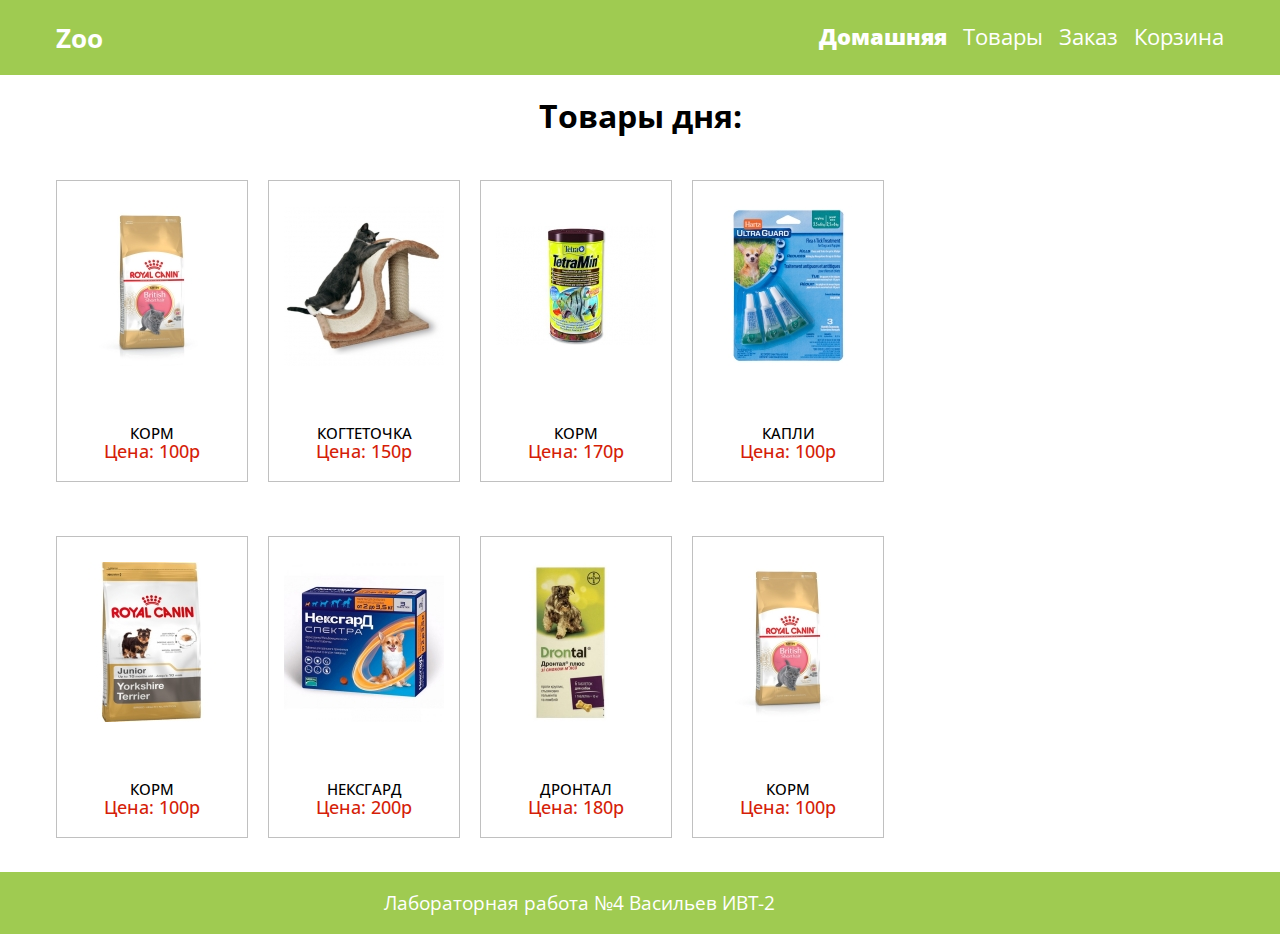
<file: lab4/index.html>
<!DOCTYPE html>
<html lang="ru">
<head>
    <meta charset="UTF-8">
    <title>Зоомагазин</title>
    <meta name="description"
          content="Что-то">
    <link rel="stylesheet" href="css/style.css">
    <meta name="viewport" content="width=device-width, initial-scale=1">
    <meta http-equiv="X-UA-Compatible" content="IE=edge">
</head>
<body>
<header>
    <nav class="header container df">
        <a href="index.html" class="header-logo">Zoo</a>
        <ul class="header-nav df">
            <li class="header-nav-item">
                <a class="header-nav-link active" href="index.html">Домашняя</a>
            </li>
            <li class="header-nav-item">
                <a class="header-nav-link" href="products.html">Товары</a>
            </li>
            <li class="header-nav-item">
                <a class="header-nav-link" href="Order.html">Заказ</a>
            </li>
            <li class="header-nav-item">
                <a class="header-nav-link" href="contact.html">Корзина</a>
            </li>
        </ul>
        <button class="btn-mobile-menu">
        </button>
    </nav>
</header>
<main>
    <section class="main-section">
        <div class="container df beta ">

            <p class="center-title ">
                Товары дня:
            </p>

            <div class="products df">
                <ul class="product-list df">
                    <li class="product-item df">
                        <div class="product">
                            <div class="product-img">
                                <a href=""><img src="images/Layer_3.jpg" alt=""></a>
                            </div>
                            <p class="product-title">
                                <a href="#">Корм</a>
                            </p>

                            <p class="product-price">Цена: 100р</p>
                        </div>
                    </li>
                    <li class="product-item df ">
                        <div class="product">
                            <div class="product-img">
                                <a href=""><img src="images/Layer_4.jpg" alt=""></a>
                            </div>
                            <p class="product-title">
                                <a href="#">Когтеточка</a>
                            </p>

                            <p class="product-price">Цена: 150р</p>
                        </div>
                    </li>
                    <li class="product-item df">
                        <div class="product">
                            <div class="product-img">
                                <a href=""><img src="images/Layer_5.jpg" alt=""></a>
                            </div>
                            <p class="product-title">
                                <a href="#">Корм</a>
                            </p>

                            <p class="product-price">Цена: 170р</p>
                        </div>
                    </li>
                    <li class="product-item df">
                        <div class="product">
                            <div class="product-img">
                                <a href=""><img src="images/Layer_6.jpg" alt=""></a>
                            </div>
                            <p class="product-title">
                                <a href="#">Капли</a>
                            </p>

                            <p class="product-price">Цена: 100р</p>
                        </div>

                    </li>
                </ul>
            </div>


            <div class="products df">
                <ul class="product-list df">
                    <li class="product-item df">
                        <div class="product">
                            <div class="product-img">
                                <a href=""><img src="images/Layer_7.jpg" alt=""></a>
                            </div>
                            <p class="product-title">
                                <a href="#">Корм</a>
                            </p>

                            <p class="product-price">Цена: 100р</p>
                        </div>
                    </li>
                    <li class="product-item df ">
                        <div class="product">
                            <div class="product-img">
                                <a href=""><img src="images/Layer_8.jpg" alt=""></a>
                            </div>
                            <p class="product-title">
                                <a href="#">Нексгард</a>
                            </p>

                            <p class="product-price">Цена: 200р</p>
                        </div>
                    </li>
                    <li class="product-item df">
                        <div class="product">
                            <div class="product-img">
                                <a href=""><img src="images/Layer_9.jpg" alt=""></a>
                            </div>
                            <p class="product-title">
                                <a href="#">Дронтал</a>
                            </p>

                            <p class="product-price">Цена: 180р</p>
                        </div>
                    </li>
                    <li class="product-item df">
                        <div class="product">
                            <div class="product-img">
                                <a href=""><img src="images/Layer_3.jpg" alt=""></a>
                            </div>
                            <p class="product-title">
                                <a href="#">Корм</a>
                            </p>

                            <p class="product-price">Цена: 100р</p>
                        </div>
                    </li>
                </ul>
            </div>
        </div>
    </section>
</main>
<footer class ="footer df">
    <p class="footer-p df">Лабораторная работа №4 Васильев ИВТ-2</p>
</footer>
<script src="./js/jquery.js"></script>
<script src="./js/wow.js"></script>
<script src="./js/main.js"></script>
</body>
</html>
</file>
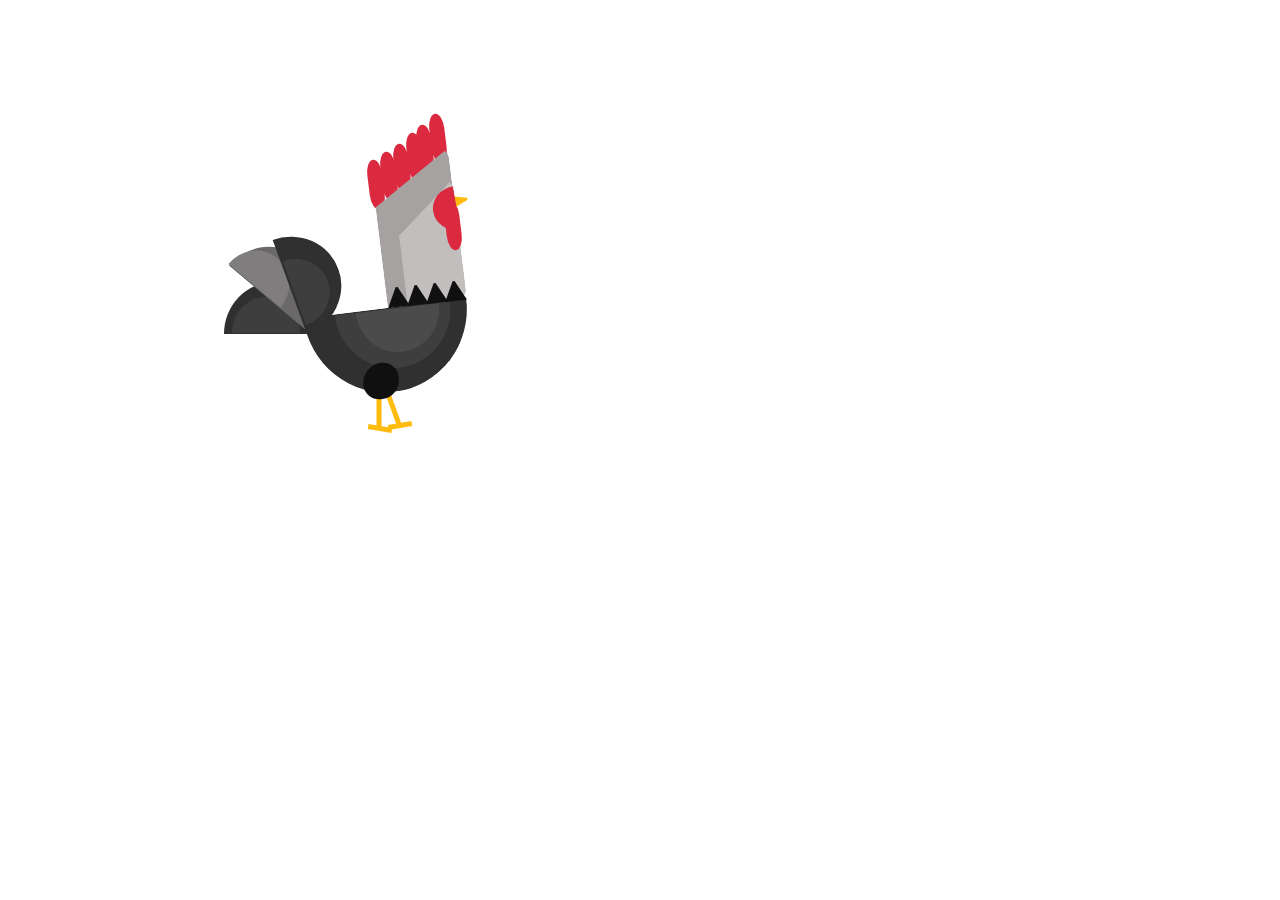
<file: lab3/cock.html>
<!doctype html>
<html lang="en">
<head>
    <meta charset="UTF-8">
    <meta name="viewport"
          content="width=device-width, user-scalable=no, initial-scale=1.0, maximum-scale=1.0, minimum-scale=1.0">
    <meta http-equiv="X-UA-Compatible" content="ie=edge">
	<link rel="stylesheet" href="css/cock.css">
    <title>Document</title>
</head>
<body>

<div class="radius"></div>
<div class="radius1"></div>
<div class="radius2"></div>
<div class="radius7 transition"></div>
<div class="radius8 transition"></div>
<div class="radius5 transition"></div>
<div class="radius6 transition"></div>
<div class="radius3 transition "></div>
<div class="radius4 transition"></div>
<div class="rec" id="re"></div>
<div class="rec1" id="re1"></div>
<div class="rec2" id="re2"></div>
<div class="rec3" id="re3"></div>
<div class="radius9" id="click" onclick="change_color('re,re1,re2,re3','#ff0e3e')"></div>
<div class="oval"></div>
<div class="oval1"></div>
<div class="oval2"></div>
<div class="oval3"></div>
<div class="oval4"></div>
<div class="oval5"></div>
<div class="trap"></div>
<div class="trap1"></div>
<div class="tri"></div>
<div class="tri1"></div>
<div class="tri2"></div>
<div class="tri3"></div>
<div class="oval6"></div>
<div class="tri4"></div>
<div class="radius10"></div>

<script>
    function change_color(elem, color) {
        elem.split(',').forEach(function(el){
            document.getElementById(el).style.background = color;
        })
    }
</script>
</body>
</html>
</file>
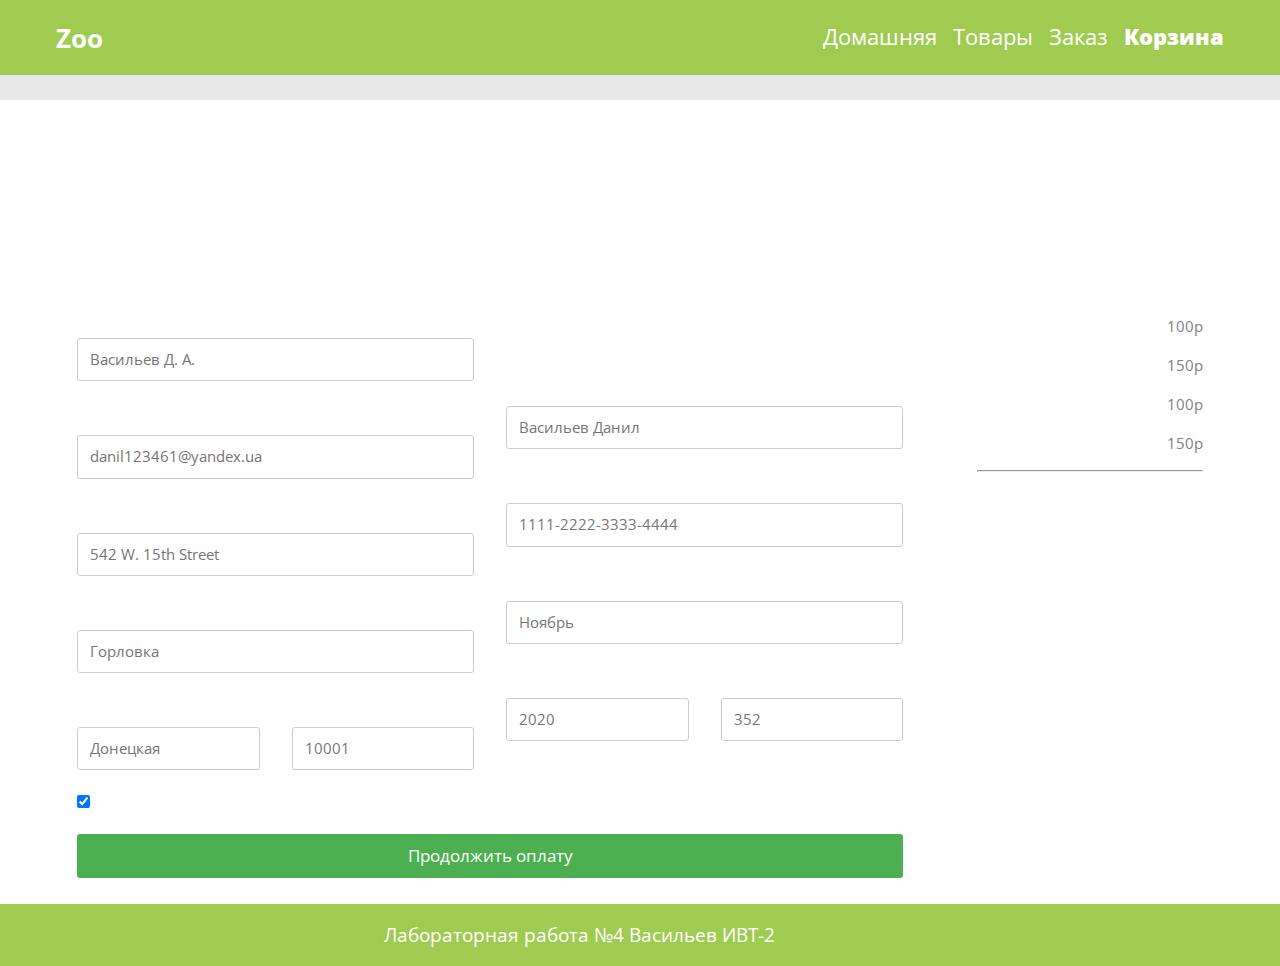
<file: lab4/contact.html>
<!DOCTYPE html>
<html lang="ru">
<head>
    <meta charset="UTF-8">
    <title>Зоомагазин</title>
    <meta name="description" content="Что-то">
    <link rel="stylesheet" href="./css/style.css">
    <meta name="viewport" content="width=device-width, initial-scale=1">
    <meta http-equiv="X-UA-Compatible" content="IE=edge">
</head>
<body>
<header>
    <nav class="header container df">
        <a href="index.html" class="header-logo">Zoo</a>
        <ul class="header-nav df">
            <li class="header-nav-item">
                <a class="header-nav-link " href="index.html">Домашняя</a>
            </li>
            <li class="header-nav-item">
                <a class="header-nav-link" href="products.html">Товары</a>
            </li>
            <li class="header-nav-item">
                <a class="header-nav-link" href="Order.html">Заказ</a>
            </li>
            <li class="header-nav-item">
                <a class="header-nav-link active" href="contact.html">Корзина</a>
            </li>
        </ul>
        <button class="btn-mobile-menu">
        </button>
    </nav>
</header>
<main>
    <section class="main-section order ">
        <div class="container df ">
            <div class="row">
                <div class="col-75">
                    <div class="container">
                        <form action="/action_page.php">

                            <div class="row">
                                <div class="col-50">
                                    <h3>Платежный адрес</h3>
                                    <label for="fname"><i class="fa fa-user"></i> Ф.И.О</label>
                                    <input type="text" id="fname" name="firstname" placeholder="Васильев Д. А.">
                                    <label for="email"><i class="fa fa-envelope"></i> Email</label>
                                    <input type="text" id="email" name="email" placeholder="danil123461@yandex.ua">
                                    <label for="adr"><i class="fa fa-address-card-o"></i> Адрес</label>
                                    <input type="text" id="adr" name="address" placeholder="542 W. 15th Street">
                                    <label for="city"><i class="fa fa-institution"></i> Город</label>
                                    <input type="text" id="city" name="city" placeholder="Горловка">

                                    <div class="row">
                                        <div class="col-50">
                                            <label for="state">Область</label>
                                            <input type="text" id="state" name="state" placeholder="Донецкая">
                                        </div>
                                        <div class="col-50">
                                            <label for="zip">Индекс</label>
                                            <input type="text" id="zip" name="zip" placeholder="10001">
                                        </div>
                                    </div>
                                </div>

                                <div class="col-50">
                                    <h3>Оплата</h3>
                                    <label for="fname">Картой</label>
                                    <div class="icon-container">
                                        <i class="fa fa-cc-visa" style="color:navy;"></i>
                                        <i class="fa fa-cc-amex" style="color:blue;"></i>
                                        <i class="fa fa-cc-mastercard" style="color:red;"></i>
                                        <i class="fa fa-cc-discover" style="color:orange;"></i>
                                    </div>
                                    <label for="cname">Карта</label>
                                    <input type="text" id="cname" name="cardname" placeholder="Васильев Данил">
                                    <label for="ccnum">Номер карты</label>
                                    <input type="text" id="ccnum" name="cardnumber" placeholder="1111-2222-3333-4444">
                                    <label for="expmonth">Exp Month</label>
                                    <input type="text" id="expmonth" name="expmonth" placeholder="Ноябрь">

                                    <div class="row">
                                        <div class="col-50">
                                            <label for="expyear">Exp Year</label>
                                            <input type="text" id="expyear" name="expyear" placeholder="2020">
                                        </div>
                                        <div class="col-50">
                                            <label for="cvv">CVV</label>
                                            <input type="text" id="cvv" name="cvv" placeholder="352">
                                        </div>
                                    </div>
                                </div>

                            </div>
                            <label>
                                <input type="checkbox" checked="checked" name="sameadr"> Отправлять новости по email
                            </label>
                            <input type="submit" value="Продолжить оплату" class="btn">
                        </form>
                    </div>
                </div>

                <div class="col-25">
                    <div class="container">
                        <h4>Товары
                            <span class="price" style="color:black">
          <i class="fa fa-shopping-cart"></i>
          <b>4</b>
        </span>
                        </h4>
                        <p><a href="#">Товар 1</a> <span class="price">100р</span></p>
                        <p><a href="#">Товар 2</a> <span class="price">150р</span></p>
                        <p><a href="#">Товар 3</a> <span class="price">100р</span></p>
                        <p><a href="#">Товар 4</a> <span class="price">150р</span></p>
                        <hr>
                        <p>Всего <span class="price" style="color:black"><b>500р</b></span></p>
                    </div>
                </div>
            </div>
        </div>
    </section>

</main>
<footer class ="footer df">
    <p class="footer-p df">Лабораторная работа №4 Васильев ИВТ-2</p>
</footer>
<script src="./js/jquery.js"></script>
<script src="./js/wow.js"></script>
<script src="./js/main.js"></script>
</body>
</html>
</file>
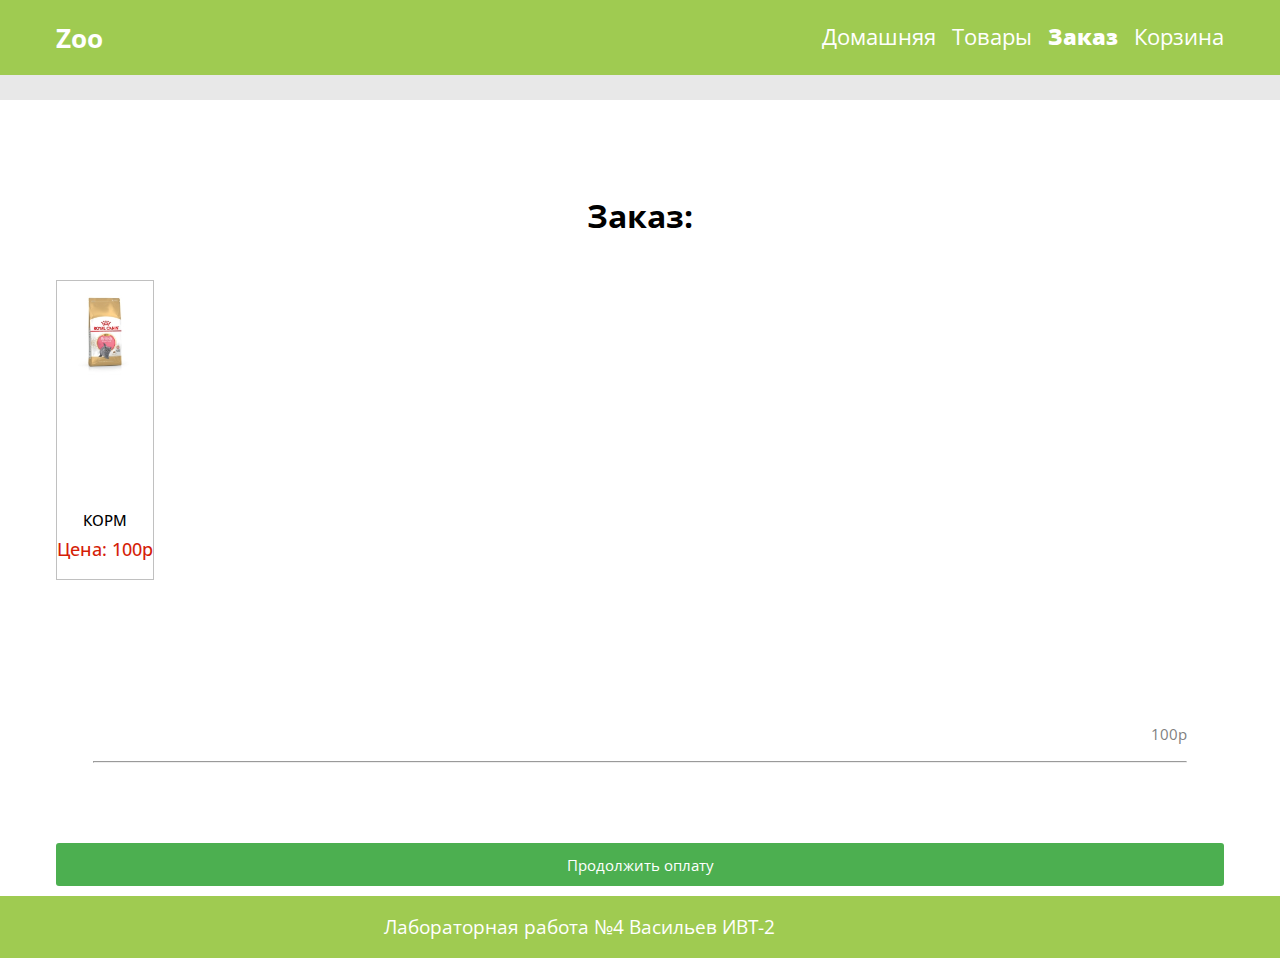
<file: lab4/Order.html>
<!DOCTYPE html>
<html lang="ru">
<head>
    <meta charset="UTF-8">
    <title>Зоомагазин</title>
    <meta name="description"
          content="что-то">
    <link rel="stylesheet" href="./css/style.css">
    <meta name="viewport" content="width=device-width, initial-scale=1">
    <meta http-equiv="X-UA-Compatible" content="IE=edge">
</head>
<body>
<header>
    <nav class="header container df">
        <a href="index.html" class="header-logo">Zoo</a>
        <ul class="header-nav df">
            <li class="header-nav-item">
                <a class="header-nav-link " href="index.html">Домашняя</a>
            </li>
            <li class="header-nav-item">
                <a class="header-nav-link" href="products.html">Товары</a>
            </li>
            <li class="header-nav-item">
                <a class="header-nav-link active" href="#">Заказ</a>
            </li>
            <li class="header-nav-item">
                <a class="header-nav-link" href="contact.html">Корзина</a>
            </li>
        </ul>
        <button class="btn-mobile-menu">
        </button>
    </nav>
</header>
<main>
    <section class="main-section order">
        <div class="container df ">

            <p class="center-title ">
                Заказ:
            </p>

            <div class="products alfa df ">
                <ul class="product-list df">
                    <li class="product-item df">
                        <div class="product">
                            <div class="product-img">
                                <a href=""><img src="images/Layer_3.jpg" alt=""></a>
                            </div>
                            <p class="product-title">
                                <a href="#">Корм</a>
                            </p>

                            <p class="product-price">Цена: 100р</p>
                        </div>
                    </li>

                </ul>
            </div>
            <form action="/action_page.php">
            <div class="col-25">
                <div class="container">
                    <h4>Товары
                        <span class="price" style="color:black">
          <i class="fa fa-shopping-cart"></i>
          <b>1</b>
        </span>
                    </h4>
                    <p><a href="#">Корм </a> <span class="price">100р</span></p>

                    <hr>
                    <p>Всего <span class="price" style="color:black"><b>100р</b></span></p>
                </div>
            </div>

                <button class="btn" ><a href="contact.html">Продолжить оплату</a></button>
        </form>
        </div>
    </section>
</main>
<footer class ="footer df">
    <p class="footer-p df">Лабораторная работа №4 Васильев ИВТ-2</p>
</footer>
<script src="./js/jquery.js"></script>
<script src="./js/wow.js"></script>
<script src="./js/main.js"></script>
</body>
</html>
</file>
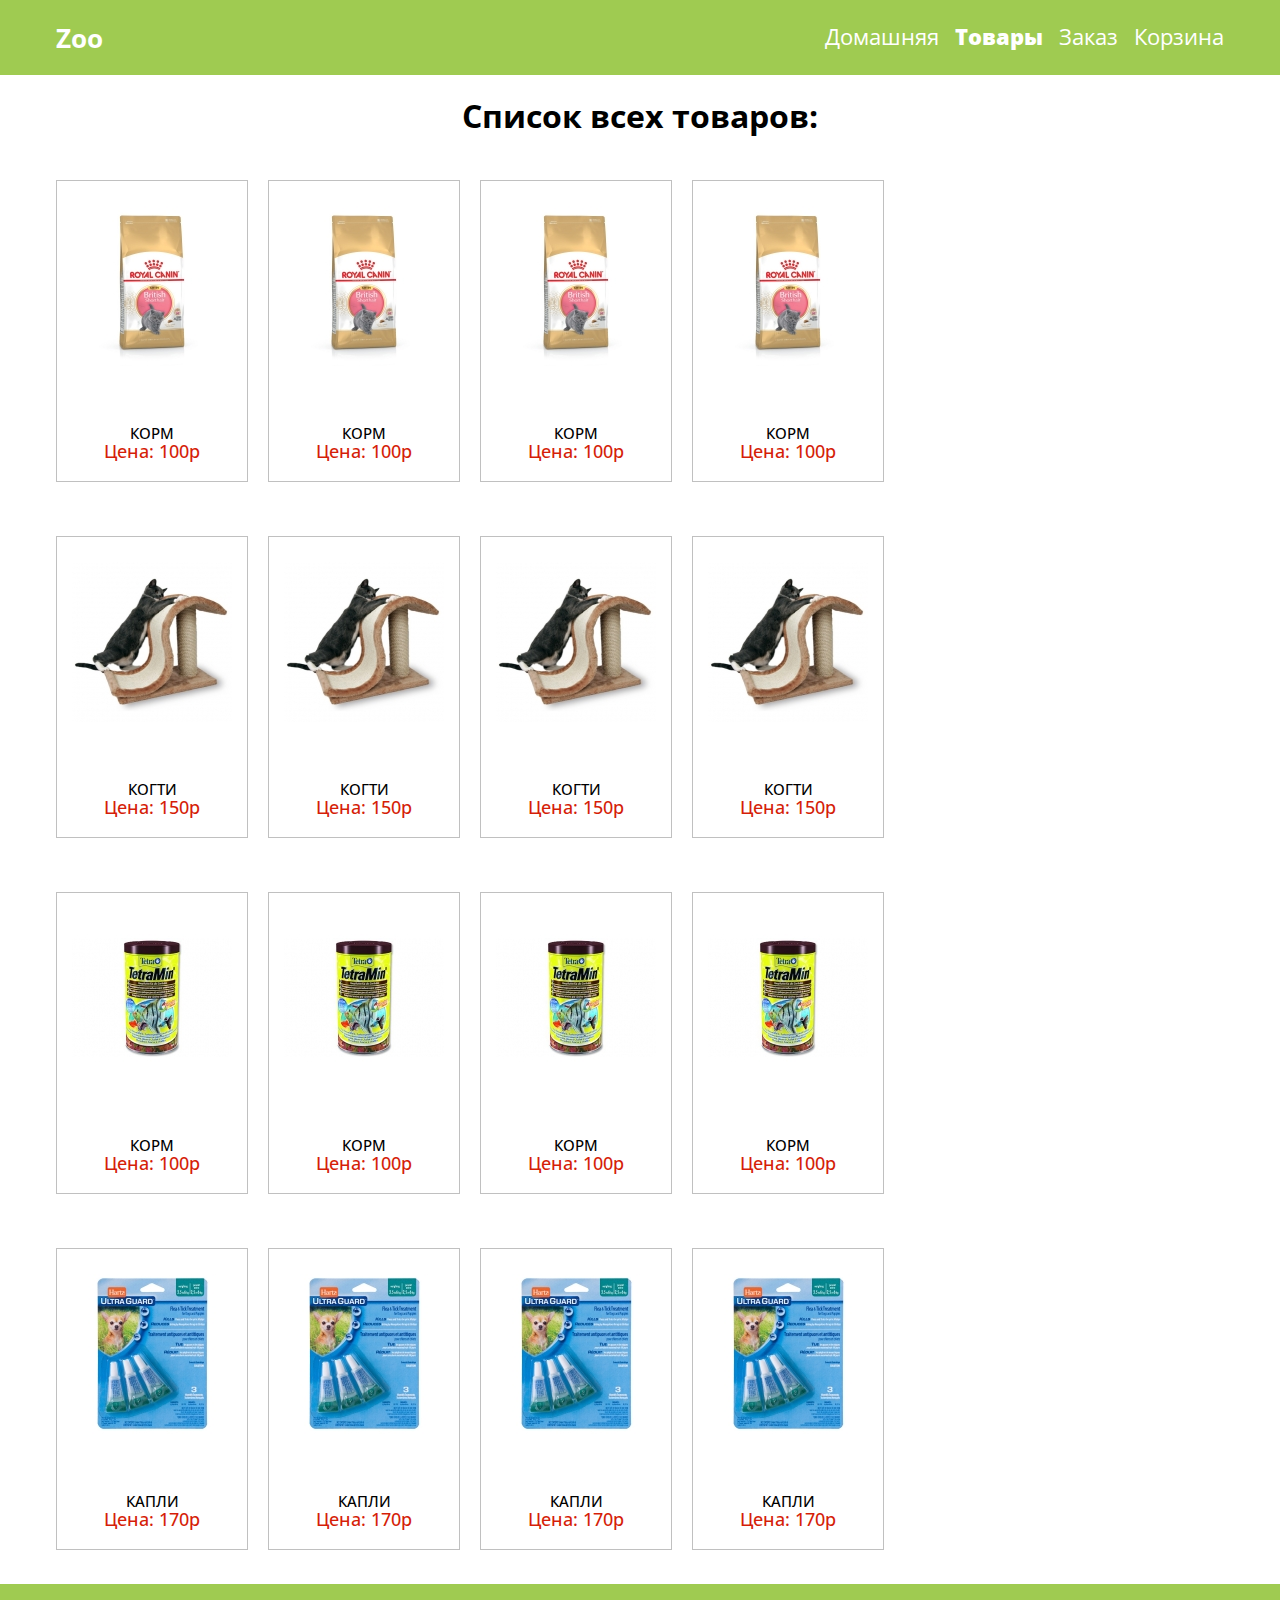
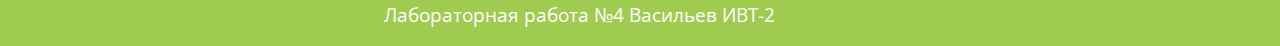
<file: lab4/products.html>
<!DOCTYPE html>
<html lang="ru">
<head>
    <meta charset="UTF-8">
    <title>Зоомагазин</title>
    <meta name="description"
          content="Что-то">
    <link rel="stylesheet" href="./css/style.css">
    <meta name="viewport" content="width=device-width, initial-scale=1">
    <meta http-equiv="X-UA-Compatible" content="IE=edge">
</head>
<body>
<header>
    <nav class="header container df">
        <a href="index.html" class="header-logo">Zoo</a>
        <ul class="header-nav df">
            <li class="header-nav-item">
                <a class="header-nav-link " href="index.html">Домашняя</a>
            </li>
            <li class="header-nav-item">
                <a class="header-nav-link active" href="products.html">Товары</a>
            </li>
            <li class="header-nav-item">
                <a class="header-nav-link" href="Order.html">Заказ</a>
            </li>
            <li class="header-nav-item">
                <a class="header-nav-link" href="contact.html">Корзина</a>
            </li>
        </ul>
        <button class="btn-mobile-menu">
        </button>
    </nav>
</header>
<main>
    <section class="main-section">
        <div class="container df ">

            <p class="center-title ">
                Список всех товаров:
            </p>

            <div class="products df">
                <ul class="product-list df">
                    <li class="product-item df">
                        <div class="product">
                            <div class="product-img">
                                <a href=""><img src="images/Layer_3.jpg" alt=""></a>
                            </div>
                            <p class="product-title">
                                <a href="#">Корм</a>
                            </p>

                            <p class="product-price">Цена: 100р</p>
                        </div>
                    </li>
                    <li class="product-item df ">
                        <div class="product">
                            <div class="product-img">
                                <a href=""><img src="images/Layer_3.jpg" alt=""></a>
                            </div>
                            <p class="product-title">
                                <a href="#">Корм</a>
                            </p>

                            <p class="product-price">Цена: 100р</p>
                        </div>
                    </li>
                    <li class="product-item df">
                        <div class="product">
                            <div class="product-img">
                                <a href=""><img src="images/Layer_3.jpg" alt=""></a>
                            </div>
                            <p class="product-title">
                                <a href="#">Корм</a>
                            </p>

                            <p class="product-price">Цена: 100р</p>
                        </div>
                    </li>
                    <li class="product-item df">
                        <div class="product">
                            <div class="product-img">
                                <a href=""><img src="images/Layer_3.jpg" alt=""></a>
                            </div>
                            <p class="product-title">
                                <a href="#">Корм</a>
                            </p>

                            <p class="product-price">Цена: 100р</p>
                        </div>

                    </li>
                </ul>
            </div>

            <div class="products df">
                <ul class="product-list df">
                    <li class="product-item df">
                        <div class="product">
                            <div class="product-img">
                                <a href=""><img src="images/Layer_4.jpg" alt=""></a>
                            </div>
                            <p class="product-title">
                                <a href="#">Когти</a>
                            </p>

                            <p class="product-price">Цена: 150р</p>
                        </div>
                    </li>
                    <li class="product-item df ">
                        <div class="product">
                            <div class="product-img">
                                <a href=""><img src="images/Layer_4.jpg" alt=""></a>
                            </div>
                            <p class="product-title">
                                <a href="#">Когти</a>
                            </p>

                            <p class="product-price">Цена: 150р</p>
                        </div>
                    </li>
                    <li class="product-item df">
                        <div class="product">
                            <div class="product-img">
                                <a href=""><img src="images/Layer_4.jpg" alt=""></a>
                            </div>
                            <p class="product-title">
                                <a href="#">Когти</a>
                            </p>

                            <p class="product-price">Цена: 150р</p>
                        </div>
                    </li>
                    <li class="product-item df">
                        <div class="product">
                            <div class="product-img">
                                <a href=""><img src="images/Layer_4.jpg" alt=""></a>
                            </div>
                            <p class="product-title">
                                <a href="#">Когти</a>
                            </p>

                            <p class="product-price">Цена: 150р</p>
                        </div>

                    </li>
                </ul>
            </div>

            <div class="products df">
                <ul class="product-list df">
                    <li class="product-item df">
                        <div class="product">
                            <div class="product-img">
                                <a href=""><img src="images/Layer_5.jpg" alt=""></a>
                            </div>
                            <p class="product-title">
                                <a href="#">Корм</a>
                            </p>

                            <p class="product-price">Цена: 100р</p>
                        </div>
                    </li>
                    <li class="product-item df ">
                        <div class="product">
                            <div class="product-img">
                                <a href=""><img src="images/Layer_5.jpg" alt=""></a>
                            </div>
                            <p class="product-title">
                                <a href="#">Корм</a>
                            </p>

                            <p class="product-price">Цена: 100р</p>
                        </div>
                    </li>
                    <li class="product-item df">
                        <div class="product">
                            <div class="product-img">
                                <a href=""><img src="images/Layer_5.jpg" alt=""></a>
                            </div>
                            <p class="product-title">
                                <a href="#">Корм</a>
                            </p>

                            <p class="product-price">Цена: 100р</p>
                        </div>
                    </li>
                    <li class="product-item df">
                        <div class="product">
                            <div class="product-img">
                                <a href=""><img src="images/Layer_5.jpg" alt=""></a>
                            </div>
                            <p class="product-title">
                                <a href="#">Корм</a>
                            </p>

                            <p class="product-price">Цена: 100р</p>
                        </div>

                    </li>
                </ul>
            </div>

            <div class="products df">
                <ul class="product-list df">
                    <li class="product-item df">
                        <div class="product">
                            <div class="product-img">
                                <a href=""><img src="images/Layer_6.jpg" alt=""></a>
                            </div>
                            <p class="product-title">
                                <a href="#">Капли</a>
                            </p>

                            <p class="product-price">Цена: 170р</p>
                        </div>
                    </li>
                    <li class="product-item df ">
                        <div class="product">
                            <div class="product-img">
                                <a href=""><img src="images/Layer_6.jpg" alt=""></a>
                            </div>
                            <p class="product-title">
                                <a href="#">Капли</a>
                            </p>

                            <p class="product-price">Цена: 170р</p>
                        </div>
                    </li>
                    <li class="product-item df">
                        <div class="product">
                            <div class="product-img">
                                <a href=""><img src="images/Layer_6.jpg" alt=""></a>
                            </div>
                            <p class="product-title">
                                <a href="#">Капли</a>
                            </p>

                            <p class="product-price">Цена: 170р</p>
                        </div>
                    </li>
                    <li class="product-item df">
                        <div class="product">
                            <div class="product-img">
                                <a href=""><img src="images/Layer_6.jpg" alt=""></a>
                            </div>
                            <p class="product-title">
                                <a href="#">Капли</a>
                            </p>

                            <p class="product-price">Цена: 170р</p>
                        </div>

                    </li>
                </ul>
            </div>
 
        </div>
    </section>
</main>
<footer class ="footer df">
    <p class="footer-p df">Лабораторная работа №4 Васильев ИВТ-2</p>
</footer>
<script src="./js/jquery.js"></script>
<script src="./js/wow.js"></script>
<script src="./js/main.js"></script>
</body>
</html>
</file>
<file: lab3/css/cock.css>
.radius {
  position: absolute; /* Абсолютное позиционирование */
  width: 10em;
  height: 5em;
  border: 2px solid #313030;
  border-radius: 0 0 50% 50% / 0 0 100% 100%;
  background: #313030;
  margin: 300px;
  transform: rotate(-7deg);
}

.radius1 {
  width: 7em;
  height: 3.5em;
  border: 2px solid #3e3e3e;
  border-radius: 0 0 50% 50% / 0 0 100% 100%;
  background: #3e3e3e;
  margin-top: 300px;
  margin-left: 330px;
  transform: rotate(-7deg);
  position: absolute;
}
.radius2 {
  width: 5em;
  height: 2.5em;
  border: 2px solid #4b4b4b;
  border-radius: 0 0 50% 50% / 0 0 100% 100%;
  background: #4b4b4b;
  margin-top: 300px;
  margin-left: 350px;
  transform: rotate(-7deg);
  position: absolute;
}
.radius3 {
  width: 3em;
  height: 6em;
  border: 2px solid #313030;
  border-radius: 0 100% 100% 0 / 0 50% 50% 0;
  background: #313030;
  margin-top: 220px;
  margin-left: 280px;
  transform: rotate(-20deg);
  position: absolute;
}
.radius4 {
  width: 2em;
  height: 4em;
  border: 2px solid #3e3e3e;
  border-radius: 0 100% 100% 0 / 0 50% 50% 0;
  background: #3e3e3e;
  margin-top: 245px;
  margin-left: 285px;
  transform: rotate(-20deg);
  position: absolute;
}
.radius3:hover{
  transform: skewX(30deg);
  transition-duration:3s;
}
.radius4:hover{
  transform: skewX(30deg);
  transition-duration:3s;
}
.radius5:hover{
  transform: skewX(30deg);
  transition-duration:3s;
}
.radius6:hover{
  height: 5em;
  transition-duration:3s;
}
.radius7:hover{
  height: 5em;
  transition-duration:3s;
}
.radius8:hover{
  height: 5em;
  transition-duration:3s;
}
.transition{
  transition: 3s;
}
.radius5 {
  width: 3em;
  height: 6em;
  border: 2px solid #6a6868;
  border-radius: 0 100% 100% 0 / 0 50% 50% 0;
  background: #6a6868;
  margin-top: 220px;
  margin-left: 250px;
  transform: rotate(-50deg);
  position: absolute;
}
.radius6 {
  width: 2em;
  height: 4em;
  border: 2px solid #7f7d7d;
  border-radius: 0 100% 100% 0 / 0 50% 50% 0;
  background: #7f7d7d;
  margin-top: 230px;
  margin-left: 240px;
  transform: rotate(-50deg);
  position: absolute;
}
.radius7 {
  width: 3em;
  height: 6em;
  border: 2px solid #313030;
  border-radius: 0 100% 100% 0 / 0 50% 50% 0;
  background: #313030;
  margin-top: 250px;
  margin-left: 240px;
  transform: rotate(-90deg);
  position: absolute;
}
.radius8 {
  width: 2em;
  height: 4em;
  border: 2px solid #3e3e3e;
  border-radius: 0 100% 100% 0 / 0 50% 50% 0;
  background: #3e3e3e;
  margin-top: 273px;
  margin-left: 240px;
  transform: rotate(-90deg);
  position: absolute;
}
.radius9 {
  position: absolute; /* Абсолютное позиционирование */
  width: 2em;
  height: 2em;
  border: 2px solid #101010;
  border-radius: 65% 50% 60% 50%;
  background: #101010;
  margin-top: 355px;
  margin-left:355px;
  transform: rotate(-7deg);
}
.rec{
  position: absolute;
  width: 2em;
  height: 5px;
  background: #ffbc0e;
  margin-top: 400px;
  margin-left:355px;
  transform: rotate(90deg);
}

.rec1{
  position: absolute;
  width: 2em;
  height: 5px;
  background: #ffbc0e;
  margin-top: 400px;
  margin-left:370px;
  transform: rotate(70deg);
}

.rec2{
  position: absolute;
  width: 1.5em;
  height: 5px;
  background: #ffbc0e;
  margin-top: 418px;
  margin-left:360px;
  transform: rotate(10deg);
}

.rec3{
  position: absolute;
  width: 1.5em;
  height: 5px;
  background: #ffbc0e;
  margin-top: 415px;
  margin-left:380px;
  transform: rotate(-10deg);
}
.tri{
  position: absolute;
  width:2px;
  height: 3px;
  border: 10px solid transparent;
  border-bottom: 20px solid #101010;
  margin-top: 266px;
  margin-left: 378px;
  transform: rotate(-7deg);
}
.tri1{
  position: absolute;
  width:2px;
  height: 3px;
  border: 10px solid transparent;
  border-bottom: 20px solid #101010;
  margin-top: 264px;
  margin-left: 397px;
  transform: rotate(-7deg);
}
.tri2{
  position: absolute;
  width:2px;
  height: 3px;
  border: 10px solid transparent;
  border-bottom: 20px solid #101010;
  margin-top: 262px;
  margin-left: 416px;
  transform: rotate(-7deg);
}
.tri3{
  position: absolute;
  width:2px;
  height: 3px;
  border: 10px solid transparent;
  border-bottom: 20px solid #101010;
  margin-top: 260px;
  margin-left: 435px;
  transform: rotate(-7deg);
}
.trap{
  position: absolute;
  border-bottom: 79px solid #a7a2a2;
  border-right: 50px solid transparent;
  border-radius: 10px;
  height: 50px;
  width: 100px;
  margin-top: 158px;
  margin-left: 310px;
  transform: rotate(-97deg);
}
.trap1{
  position: absolute;
  border-bottom: 60px solid #c2bebe;
  border-right: 50px solid transparent;
  border-radius: 10px;
  height: 10px;
  width: 70px;
  margin-top: 200px;
  margin-left: 357px;
  transform: rotate(-97deg);
}
.oval{
  position: absolute;
  width: 50px;
  height: 15px;
  background: #db2a3f;
  border-radius: 100px/50px;
  margin-top: 123px;
  margin-left: 405px;
  transform: rotate(-97deg);
}
.oval1{
  position: absolute;
  width: 50px;
  height: 15px;
  background: #db2a3f;
  border-radius: 100px/50px;
  margin-top: 134px;
  margin-left: 392px;
  transform: rotate(-97deg);
}
.oval2{
  position: absolute;
  width: 50px;
  height: 15px;
  background: #db2a3f;
  border-radius: 100px/50px;
  margin-top: 142px;
  margin-left: 382px;
  transform: rotate(-97deg);
}
.oval3{
  position: absolute;
  width: 50px;
  height: 15px;
  background: #db2a3f;
  border-radius: 100px/50px;
  margin-top: 153px;
  margin-left: 369px;
  transform: rotate(-97deg);
}
.oval4{
  position: absolute;
  width: 50px;
  height: 15px;
  background: #db2a3f;
  border-radius: 100px/50px;
  margin-top: 161px;
  margin-left: 356px;
  transform: rotate(-97deg);
}
.oval5{
  position: absolute;
  width: 50px;
  height: 15px;
  background: #db2a3f;
  border-radius: 100px/50px;
  margin-top: 169px;
  margin-left: 343px;
  transform: rotate(-97deg);
}
.oval6{
  position: absolute;
  width: 50px;
  height: 15px;
  background: #db2a3f;
  border-radius: 100px/50px;
  margin-top: 210px;
  margin-left: 420px;
  transform: rotate(-97deg);
}
.radius10{
  width: 20px;
  height: 40px;
  border: 2px solid #db2a3f;
  border-radius: 0 100% 100% 0 / 0 50% 50% 0;
  background: #db2a3f;
  margin-top: 180px;
  margin-left: 425px;
  transform: rotate(170deg);
  position: absolute;
}
.tri4{
  position: absolute;
  width:2px;
  height: 3px;
  border: 5px solid transparent;
  border-bottom: 15px solid #ffbc0e;
  margin-top: 180px;
  margin-left: 450px;
  transform: rotate(77deg);
}
</file>
<file: lab4/css/style.css>
@import "normalize.css";
@import "animate.css";
@import url(//fonts.googleapis.com/css?family=Open+Sans:400,300,800,700,400italic);
@import url(//fonts.googleapis.com/css?family=Paytone+One);

body, html {
    font: 400 15px/24px "Open Sans", sans-serif;
    -webkit-text-size-adjust: none;
    color: #fff;
    background-color: #e8e8e8;
    overflow-x: hidden;
}
footer {
    position: relative;
    left: 0;
    top: 0;
    right: 0;
    width: 100%;
    height: 100%;
    background-color: #9FCB51;
    z-index: 100;

}


img {
    height: auto;
    max-width: 100%;
}
.content{
    margin-top: 50px;
}
.product {

    width:100%;
    background: #fff none repeat scroll 0 0;
    border: 1px solid #c0c0c0;
    height: 90%;
    overflow: hidden;
    padding: 25px 15px;
    position: relative;
    text-align: center;
    transition: all 0.5s ease 0s;
    margin-bottom: 20px;
    margin-right: 20px;

}
.alfa .products{
    width:50%;
    height: 100%;
}



.product:hover {
    box-shadow: 0 0 16px rgba(0, 0, 0, 0.5);
}
.product-img {
    height: 200px;
}
.product-title a {
    color: #000;
    font-weight: 500;
    text-transform: uppercase;
    vertical-align: 10px;
}
.product-desc {
    max-height: 60px;
    overflow: hidden;
}
.product-price {
    bottom: 0px;
    left: 0;
    position: absolute;
    width: 100%;
    color: #d51e08;
    font-size: 18px;
    font-weight: 500;
}

.products{

    margin-top: 20px;

}


.footer-p {
    font-size: 19px;
    align-items: center;
    margin-left:30%;
}

.no-scroll {
    overflow: hidden;
}

header {
    position: fixed;
    left: 0;
    top: 0;
    right: 0;
    width: 100%;
    background-color: #9FCB51;
    z-index: 100;
}

header .container {
    padding: 24px 16px;
}

* {
    transition: .2s ease-in-out;
    color: #fff;
    font-size: 15px;
    box-sizing: border-box;
}

a {
    text-decoration: none;
}

ul {
    padding: 0;
    margin: 0;
    list-style: none;
}

.btn-mobile-menu {
    position: relative;
    width: 28px;
    height: 28px;
    display: none;
    background-color: unset;
    border: none;
    padding: 0;
    outline: none;
    border-bottom: 3px solid #fff;
}
.btn-mobile-menu:before, .btn-mobile-menu:after {
    position: absolute;
    left: 13px;
    content: ' ';
    height: 28px;
    width: 2px;
    top: -4px;
    background-color: #FFF;
    transition: .2s linear;
    transform: rotate(90deg);
}
.btn-mobile-menu:after {
    top: 4px;
}
.btn-mobile-menu.active:before {
    transform: rotate(45deg);
    top: 0;
}
.btn-mobile-menu.active:after {
    transform: rotate(-45deg);
    top: 0;
}
.btn-mobile-menu.active {
    border-bottom-color: transparent;
}

[data-dropdown]{
    cursor: pointer;
}
[data-dropdown]:before {
    content: '>';
    margin: 0 5px 0 -15px;
}

.df {
    display: flex;
}

.header {
    justify-content: space-between;
    align-items: center;
}

.header-logo {
    font-size: 26px;
    font-weight: bold;
}

.container {
    max-width: 1200px;
    width: 100%;
    margin: 0 auto;
    padding: 0 16px;

}


.header-nav {
    align-items: center;
}

.header-nav-item {
    margin-left: 16px;
}

.header-nav-link {
    font-size: 22px;
    color: white;
}

.header-nav-item:hover,
.header-nav-link.active {
    font-weight: 800;
}


/*Main content*/
.main-section {
    background-repeat: no-repeat;
    background-color:white;
    background-size: cover;
    height: 100%;
    width: 100%;

}

.main-section .container {
    flex-direction: column;
    justify-content: center;
    height: 100%;
    padding-top: 72px;
}

.order{
    margin-top:100px;

}

.page-paragraphs, .page-paragraphs b {
    font-size: 17px;
}

.main-page-paragraphs:not(.contacts-link){
    font-size: 19px;
    text-transform: uppercase;
}

.main-page-paragraphs {
    text-align: right;
    margin: 16px 0;
    font-weight: 600;
    font-size: 18px;
    max-width: 40%;
    align-self: flex-end;
}

.main-page-paragraphs.left {
    text-align: left;
    align-self: flex-start;
}

/*Не получается нормально отцентрировать текст*/
.main-page-paragraphs.center {
    text-align: right;
    align-self: flex-start;
    justify-content: center;
}



/*Secondary content*/
.second-section {
    background-color: #635240;
    min-height: 100vh;
}

.second-section .container {
    height: 100%;
    padding-top: 85px;
}

.approach-list, .about-approach-list {
    padding: 0 10%;
    position: relative;
}

.about-approach-list:before {
    content: '';
    display: block;
    position: absolute;
    height: 100%;
    left: 50%;
    transform: translateX(calc(-50% - 20px));
    border-left: 2px solid #FFF;
}

.approach-item {
    margin: 45px 0;
    color: #eeeeee;
    font-weight: 600;
    font-size: 17px;
}



.approach-item:nth-child(2n) {
    margin-left: 22%;
}

.approach-item:nth-child(3) {
    margin-left: 40%;
}


.wow {
    visibility: hidden;
}
.about-approach-item {
    width: 50%;
    text-align: right;
    padding: 10px 60px 10px 20px;
    font-size: 19px;
    font-weight: 600;
}
.about-approach-item:nth-child(2n) {
    margin-left: 50%;
    text-align: left;
    font-size: 16px;
    font-weight: normal;
    padding: 15px 20px;
    line-height: 30px;
}



.secondary-title, .center-title, .about-secondary-title {
    font-size: 19px;
    font-weight: bold;
}

/*Линия по центру*/

/*Добавил для title в about*/


.center-title{

    text-align: center;
    font-size: 32px;
    color:black;
}

.subtitle{
    color: #a5a4a4;
    margin: 0;
}
.nowrap{
    white-space: nowrap;
}

/*<span class="nowrap"></span>*/

 .colortext {
     color: white;
 }

.blog .main-page-paragraphs {
    align-self: center;
    text-align: center;
    margin: 60px;

}

.about-paragraphs{
    margin: 14px 14px 14px;
    text-align: center;
    font-size: 26px;
    line-height: 35px;
}
.center-title span {
    border-bottom: 2px solid;
    font-size: 18px;
}


.secondary-title span, .about-secondary-title span {
    border-bottom: 2px solid #FFF;
    font-size: 20px;
}

.dropdown-container {
    display: none;
    transition: none;
}
.sub-services-list {
    border: 1px solid white;
    padding: 10px;
    margin-top: 20px;
}
li.list-div-item:first-child .list-title {
    margin-top: 0;
}

.main-page-paragraphs.contact-paragraph {
    margin-bottom: 24px;
    max-width: 60%;
    font-weight: 500;
}
.main-page-paragraphs.contact-title {
    font-size: 20px;
    font-weight: bold;
    margin-bottom: 6px;
    text-transform: uppercase;
}
.contact-emails-container {
    justify-content: space-between;
    max-width: 50%;
    width: 100%;
    align-items: center;
    margin: 0 auto;
    align-self: stretch;
}
.contact-emails-container a {
    display: block;
}
.contact-emails-container a:hover {
    transform: scale(1.1) !important;
}

.about-title{
    margin: 4px;
    text-align: center;
    font-size: 24px;
    font-weight: 400;
}

.title {
    text-align: center;
    font-size: 20px;
}

.services {
    flex-direction: column;
    justify-content: center;
    align-items: center;
}
.services .title {
    font-size: 22px;
}
.services-paragraphs {
    margin: 0 0 10px;
    text-align: center;
    font-size: 18px;
}

.list-title, .list-main-title {
    margin: 30px 0 10px;
}
.list-main-title {
    font-size: 20px;
    font-weight: bold;
}

.alfa .product  {

    width:50%;
    background: #fff none repeat scroll 0 0;
    border: 1px solid #c0c0c0;
    height: 100%;
    overflow: hidden;
    padding: 12px 7px;
    position: relative;
    text-align: center;
    transition: all 0.5s ease 0s;
    margin-bottom: 10px;
}

/*MEDIA*/
@media only screen and (max-width: 1000px) {

    .row {
        flex-direction: column-reverse;
    }
    .col-25 {
        margin-bottom: 20px;
    }

    .btn-mobile-menu {
        display: block;
    }
    .header-nav {
        position: fixed;
        height: calc(100% - 72px);
        width: 100%;
        z-index: 100;
        right: 0;
        top: 72px;
        transition: .3s linear;
        background-color: rgba(34, 177, 76, 1);
        flex-direction: column;
        transform: translateX(100%);
    }
    .header-nav.active {
        transform: translateX(0);
    }
    .header-nav-link {
        color: #fff;
    }
    .header-nav-item {
        margin: 35px 0 0;
    }

    .main-page-paragraphs {
        max-width: 90%;
    }


    .contact-emails-container {
        max-width: 100%;
        flex-direction: column;
    }
    .product-list{

        flex-direction: column;

    }
    .product-item{
        justify-content: center;
        margin-top: 20px;
    }
    .product  {

        width:75%;
        background: #fff none repeat scroll 0 0;
        border: 1px solid #c0c0c0;
        height: 400px;
        overflow: hidden;
        padding: 12px 7px;
        position: relative;
        text-align: center;
        transition: all 0.5s ease 0s;
        margin-bottom: 20px;

    }


    .product:hover {
        box-shadow: 0 0 16px rgba(0, 0, 0, 0.5);
    }
    .product-img {
        height: 200px;
    }
    .product-title a {
        color: #000;
        font-weight: 500;
        text-transform: uppercase;
        vertical-align: -84px;
    }
    .product-desc {
        max-height: 60px;
        overflow: hidden;
    }
    .product-price {
        bottom: 15px;
        left: 0;
        position: absolute;
        width: 100%;
        color: #d51e08;
        font-size: 18px;
        font-weight: 500;
    }

    .products{

        margin-top: 20px;
        padding-top:20px;
        justify-content: center;

    }
    .product{
        margin-right: 20px;


    }


}

@media only screen and (max-width: 768px) {

    .row {
        flex-direction: column-reverse;
    }
    .col-25 {
        margin-bottom: 20px;
    }

    .btn-mobile-menu {
        display: block;
    }
    .header-nav {
        position: fixed;
        height: calc(100% - 72px);
        width: 100%;
        z-index: 100;
        right: 0;
        top: 72px;
        transition: .3s linear;
        background-color: rgba(34, 177, 76, 1);
        flex-direction: column;
        transform: translateX(100%);
    }
    .header-nav.active {
        transform: translateX(0);
    }
    .header-nav-link {
        color: #fff;
    }
    .header-nav-item {
        margin: 35px 0 0;
    }

    .main-page-paragraphs {
        max-width: 90%;
    }


    .contact-emails-container {
        max-width: 100%;
        flex-direction: column;
    }
    .product-list{

        flex-direction: column;

    }
    .product-item{
        justify-content: center;
        margin-top: 20px;
    }
    .product  {

        width:50%;
        background: #fff none repeat scroll 0 0;
        border: 1px solid #c0c0c0;
        height: 100%;
        overflow: hidden;
        padding: 12px 7px;
        position: relative;
        text-align: center;
        transition: all 0.5s ease 0s;
        margin-bottom: 10px;
    }


    .product:hover {
        box-shadow: 0 0 16px rgba(0, 0, 0, 0.5);
    }
    .product-img {
        height: 200px;
    }
    .product-title a {
        color: #000;
        font-weight: 500;
        text-transform: uppercase;
    }
    .product-desc {
        max-height: 60px;
        overflow: hidden;
    }
    .product-price {
        bottom: 1px;
        left: 0;
        position: absolute;
        width: 100%;
        color: #d51e08;
        font-size: 18px;
        font-weight: 500;
    }

    .products{

        margin-top: 20px;
        justify-content: center;


    }
    .product{
        margin-right: 20px;


    }
    img{
        vertical-align: 10px;
    }


}




.row {

    display: -ms-flexbox; /* IE10 */
    display: flex;
    -ms-flex-wrap: wrap; /* IE10 */
    flex-wrap: wrap;
    margin: 0 -16px;
}

.col-25 {
    -ms-flex: 25%; /* IE10 */
    flex: 25%;
}

.col-50 {
    -ms-flex: 50%; /* IE10 */
    flex: 50%;
}

.col-75 {
    -ms-flex: 75%; /* IE10 */
    flex: 75%;
}

.col-25,
.col-50,
.col-75 {
    padding: 0 16px;
}

.col-25, .col-75 {

    padding: 5px 20px 15px 20px;
    border: 1px solid white;
    border-radius: 3px;
}

input[type=text] {
    width: 100%;
    margin-bottom: 20px;
    padding: 12px;
    border: 1px solid #ccc;
    border-radius: 3px;
}

label {
    margin-bottom: 10px;
    display: block;
}

.icon-container {
    margin-bottom: 20px;
    padding: 7px 0;
    font-size: 24px;
}

.btn {
    background-color: #4CAF50;
    color: white;
    padding: 12px;
    margin: 10px 0;
    border: none;
    width: 100%;
    border-radius: 3px;
    cursor: pointer;
    font-size: 17px;
}

.btn:hover {
    background-color: #45a049;
}

span.price {
    float: right;
    color: grey;
}
</file>
